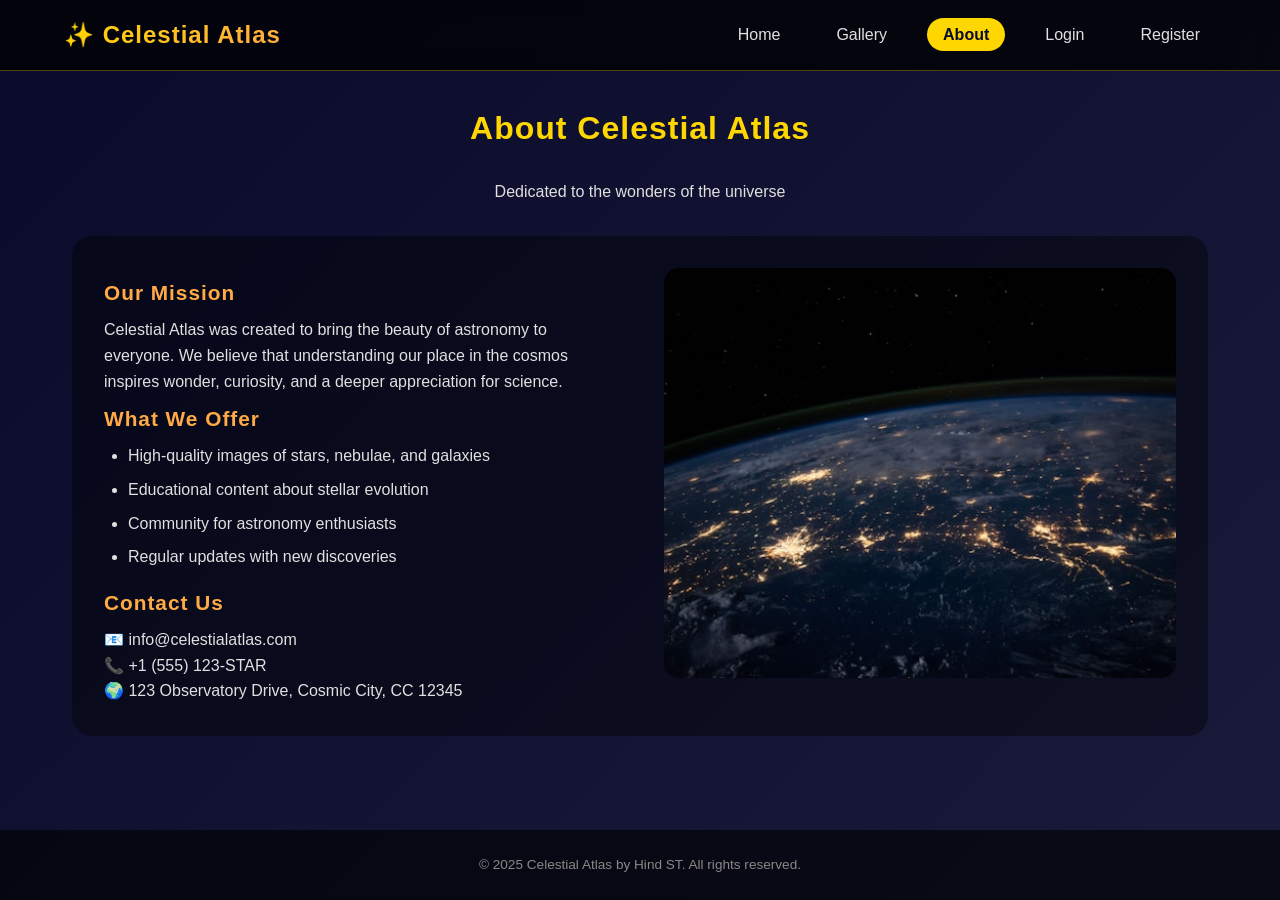
<file: about.html>
<!DOCTYPE html>
<html lang="en">

<head>
    <meta charset="UTF-8">
    <meta name="viewport" content="width=device-width, initial-scale=1.0">
    <title>Celestial Atlas | About</title>
    <link rel="stylesheet" href="style.css">
    <script src="script.js" defer></script>
</head>

<body>
    <header>
        <div class="logo">
            <h1>✨ Celestial Atlas</h1>
        </div>
        <nav>
            <ul class="nav-menu">
                <li><a href="index.html">Home</a></li>
                <li><a href="gallery.html">Gallery</a></li>
                <li><a href="about.html" class="active">About</a></li>
                <li><a href="login.html">Login</a></li>
                <li><a href="register.html">Register</a></li>
            </ul>
        </nav>
    </header>

    <main class="about-page">
        <section class="about-header">
            <h2>About Celestial Atlas</h2>
            <p>Dedicated to the wonders of the universe</p>
        </section>

        <div class="about-content">
            <div class="about-text">
                <h3>Our Mission</h3>
                <p>Celestial Atlas was created to bring the beauty of astronomy to everyone. We believe that
                    understanding our place in the cosmos inspires wonder, curiosity, and a deeper appreciation for
                    science.</p>

                <h3>What We Offer</h3>
                <ul>
                    <li>High-quality images of stars, nebulae, and galaxies</li>
                    <li>Educational content about stellar evolution</li>
                    <li>Community for astronomy enthusiasts</li>
                    <li>Regular updates with new discoveries</li>
                </ul>

                <h3>Contact Us</h3>
                <p>📧 info@celestialatlas.com</p>
                <p>📞 +1 (555) 123-STAR</p>
                <p>🌍 123 Observatory Drive, Cosmic City, CC 12345</p>
            </div>
            <div class="about-image">
                <img src="images/Telescope.jpg"
                    alt="Telescope observatory">
            </div>
        </div>
    </main>

    <footer>
        <p>&copy; 2025 Celestial Atlas by Hind ST. All rights reserved.</p>
    </footer>
</body>

</html>
</file>
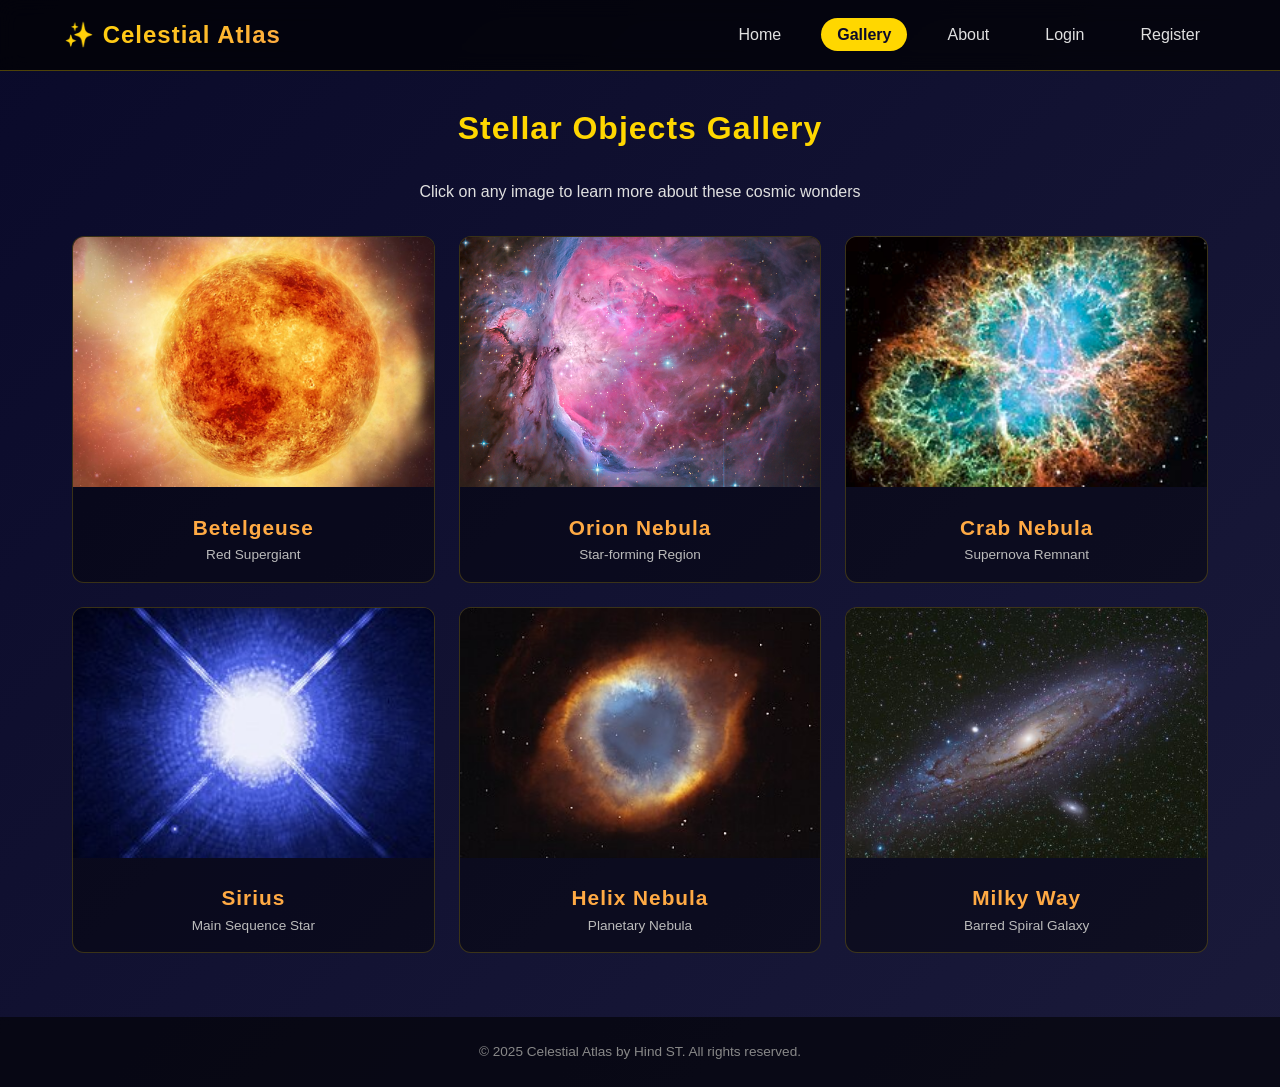
<file: gallery.html>
<!DOCTYPE html>
<html lang="en">

<head>
    <meta charset="UTF-8">
    <meta name="viewport" content="width=device-width, initial-scale=1.0">
    <title>Celestial Atlas | Stellar Gallery</title>
    <link rel="stylesheet" href="style.css">
    <script src="script.js" defer></script>
</head>

<body>
    <header>
        <div class="logo">
            <h1>✨ Celestial Atlas</h1>
        </div>
        <nav>
            <ul class="nav-menu">
                <li><a href="index.html">Home</a></li>
                <li><a href="gallery.html" class="active">Gallery</a></li>
                <li><a href="about.html">About</a></li>
                <li><a href="login.html">Login</a></li>
                <li><a href="register.html">Register</a></li>
            </ul>
        </nav>
    </header>

    <main>
        <section class="gallery-header">
            <h2>Stellar Objects Gallery</h2>
            <p>Click on any image to learn more about these cosmic wonders</p>
        </section>

        <section class="gallery-grid" id="galleryGrid">
            <div class="gallery-item" data-name="Betelgeuse" data-info="Red supergiant star in Orion constellation">
                <img src="images/Betelgeuse.jpg"
                    alt="Betelgeuse star">
                <div class="gallery-caption">
                    <h3>Betelgeuse</h3>
                    <p>Red Supergiant</p>
                </div>
            </div>
            <div class="gallery-item" data-name="Orion Nebula" data-info="Diffuse nebula located south of Orion's Belt">
                <img src="images/OrionNebula.jpg"
                    alt="Orion Nebula">
                <div class="gallery-caption">
                    <h3>Orion Nebula</h3>
                    <p>Star-forming Region</p>
                </div>
            </div>
            <div class="gallery-item" data-name="Crab Nebula" data-info="Supernova remnant observed in 1054 AD">
                <img src="images/Crab_Nebula.jpg"
                    alt="Crab Nebula">
                <div class="gallery-caption">
                    <h3>Crab Nebula</h3>
                    <p>Supernova Remnant</p>
                </div>
            </div>
            <div class="gallery-item" data-name="Sirius" data-info="Brightest star in Earth's night sky">
                <img src="images/Sirius.jpg"
                    alt="Sirius star">
                <div class="gallery-caption">
                    <h3>Sirius</h3>
                    <p>Main Sequence Star</p>
                </div>
            </div>
            <div class="gallery-item" data-name="Helix Nebula" data-info="Planetary nebula often called 'Eye of God'">
                <img src="images/HelixNebula.jpg"
                    alt="Helix Nebula">
                <div class="gallery-caption">
                    <h3>Helix Nebula</h3>
                    <p>Planetary Nebula</p>
                </div>
            </div>
            <div class="gallery-item" data-name="Milky Way" data-info="Our home galaxy containing billions of stars">
                <img src="images/milkyway-620x330.jpg"
                    alt="Milky Way galaxy">
                <div class="gallery-caption">
                    <h3>Milky Way</h3>
                    <p>Barred Spiral Galaxy</p>
                </div>
            </div>
        </section>

        <div id="imageModal" class="modal">
            <div class="modal-content">
                <span class="close-btn">&times;</span>
                <div id="modalTitle" style="font-weight: bold; font-size: 1.3rem;"></div>
                <p id="modalInfo"></p>
            </div>
        </div>
    </main>

    <footer>
        <p>&copy; 2025 Celestial Atlas by Hind ST. All rights reserved.</p>
    </footer>
</body>

</html>
</file>
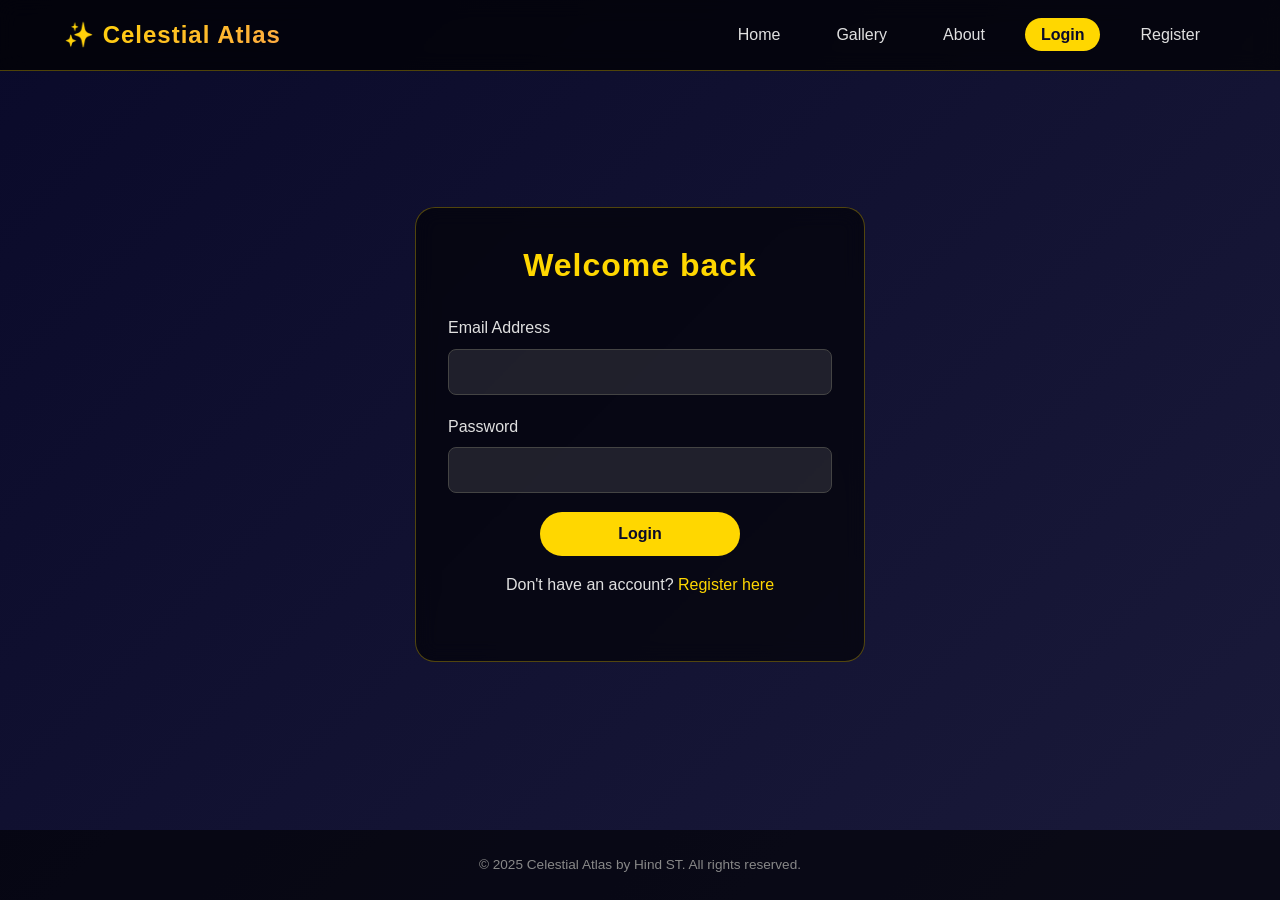
<file: login.html>
<!DOCTYPE html>
<html lang="en">

<head>
    <meta charset="UTF-8">
    <meta name="viewport" content="width=device-width, initial-scale=1.0">
    <title>Celestial Atlas | Login</title>
    <link rel="stylesheet" href="style.css">
    <script src="script.js" defer></script>
</head>

<body>
    <header>
        <div class="logo">
            <h1>✨ Celestial Atlas</h1>
        </div>
        <nav>
            <ul class="nav-menu">
                <li><a href="index.html">Home</a></li>
                <li><a href="gallery.html">Gallery</a></li>
                <li><a href="about.html">About</a></li>
                <li><a href="login.html" class="active">Login</a></li>
                <li><a href="register.html">Register</a></li>
            </ul>
        </nav>
    </header>

    <main class="form-page">
        <div class="form-container">
            <h2>Welcome back</h2>
            <form id="loginForm">
                <div class="form-group">
                    <label for="email">Email Address</label>
                    <input type="email" id="email" name="email" required>
                    <span class="error-message" id="emailError"></span>
                </div>
                <div class="form-group">
                    <label for="password">Password</label>
                    <input type="password" id="password" name="password" required>
                    <span class="error-message" id="passwordError"></span>
                </div>
                <button type="submit" class="btn-primary">Login</button>
                <p class="form-footer">Don't have an account? <a href="register.html">Register here</a></p>
            </form>
            <div id="loginMessage" class="form-message"></div>
        </div>
    </main>

    <footer>
        <p>&copy; 2025 Celestial Atlas by Hind ST. All rights reserved.</p>
    </footer>
</body>

</html>
</file>
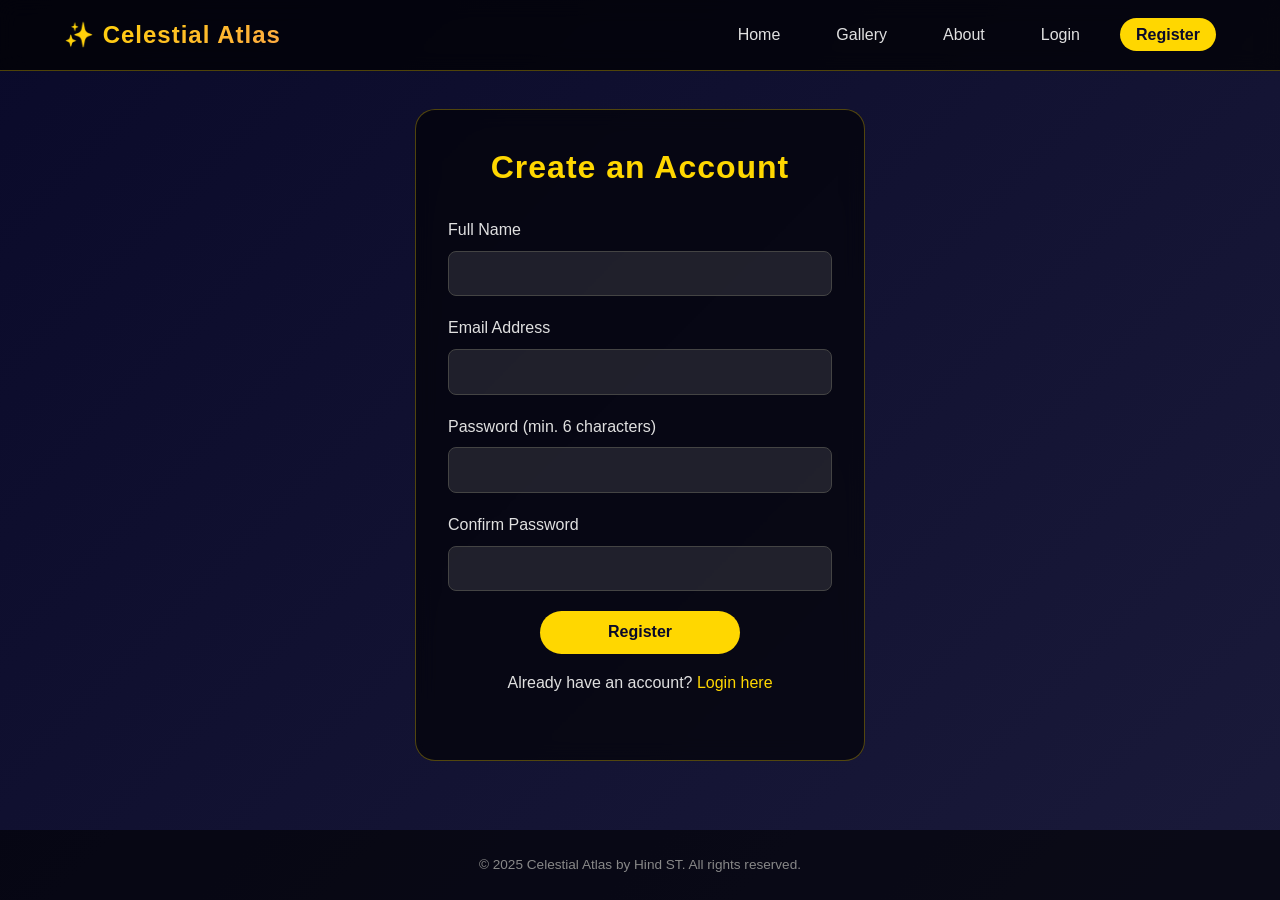
<file: register.html>
<!DOCTYPE html>
<html lang="en">

<head>
    <meta charset="UTF-8">
    <meta name="viewport" content="width=device-width, initial-scale=1.0">
    <title>Celestial Atlas | Register</title>
    <link rel="stylesheet" href="style.css">
    <script src="script.js" defer></script>
</head>

<body>
    <header>
        <div class="logo">
            <h1>✨ Celestial Atlas</h1>
        </div>
        <nav>
            <ul class="nav-menu">
                <li><a href="index.html">Home</a></li>
                <li><a href="gallery.html">Gallery</a></li>
                <li><a href="about.html">About</a></li>
                <li><a href="login.html">Login</a></li>
                <li><a href="register.html" class="active">Register</a></li>
            </ul>
        </nav>
    </header>

    <main class="form-page">
        <div class="form-container">
            <h2>Create an Account</h2>
            <form id="registerForm">
                <div class="form-group">
                    <label for="regName">Full Name</label>
                    <input type="text" id="regName" name="fullname" required>
                    <span class="error-message" id="nameError"></span>
                </div>
                <div class="form-group">
                    <label for="regEmail">Email Address</label>
                    <input type="email" id="regEmail" name="email" required>
                    <span class="error-message" id="regEmailError"></span>
                </div>
                <div class="form-group">
                    <label for="regPassword">Password (min. 6 characters)</label>
                    <input type="password" id="regPassword" name="password" required>
                    <span class="error-message" id="regPasswordError"></span>
                </div>
                <div class="form-group">
                    <label for="confirmPassword">Confirm Password</label>
                    <input type="password" id="confirmPassword" name="confirm_password" required>
                    <span class="error-message" id="confirmError"></span>
                </div>
                <button type="submit" class="btn-primary">Register</button>
                <p class="form-footer">Already have an account? <a href="login.html">Login here</a></p>
            </form>
            <div id="registerMessage" class="form-message"></div>
        </div>
    </main>

    <footer>
        <p>&copy; 2025 Celestial Atlas by Hind ST. All rights reserved.</p>
    </footer>
</body>

</html>
</file>
<file: style.css>
* {
    margin: 0;
    padding: 0;
    box-sizing: border-box;
}

body {
    font-family: 'Segoe UI', Tahoma, Geneva, Verdana, sans-serif;
    line-height: 1.6;
    color: #e0e0e0;
    background: linear-gradient(135deg, #0a0a2a 0%, #1a1a3a 100%);
    min-height: 100vh;
    display: flex;
    flex-direction: column;
}

h1, h2, h3 {
    font-weight: 600;
    letter-spacing: 1px;
}

h2 {
    font-size: 2rem;
    margin-bottom: 1.5rem;
    text-align: center;
    color: #ffd700;
}

h3 {
    font-size: 1.3rem;
    margin: 0.5rem 0;
    color: #ffaa44;
}

header {
    background: rgba(0, 0, 0, 0.7);
    backdrop-filter: blur(10px);
    padding: 1rem 5%;
    display: flex;
    justify-content: space-between;
    align-items: center;
    flex-wrap: wrap;
    position: sticky;
    top: 0;
    z-index: 100;
    border-bottom: 1px solid rgba(255, 215, 0, 0.3);
}

.logo h1 {
    font-size: 1.5rem;
    background: linear-gradient(135deg, #ffd700, #ffaa44);
    -webkit-background-clip: text;
    background-clip: text;
    color: transparent;
}

.nav-menu {
    display: flex;
    list-style: none;
    gap: 1.5rem;
    flex-wrap: wrap;
}

.nav-menu a {
    color: #e0e0e0;
    text-decoration: none;
    padding: 0.5rem 1rem;
    transition: all 0.3s ease;
    border-radius: 25px;
}

.nav-menu a:hover {
    background: rgba(255, 215, 0, 0.2);
    color: #ffd700;
}

.nav-menu a.active {
    background: #ffd700;
    color: #0a0a2a;
    font-weight: bold;
}

main {
    flex: 1;
    max-width: 1200px;
    margin: 0 auto;
    padding: 2rem;
    width: 100%;
}

.hero {
    background: linear-gradient(rgba(0, 0, 0, 0.5), rgba(0, 0, 0, 0.7)), 
                url('https://images.unsplash.com/photo-1506703719100-f0b3c5c7f5c4?w=1200&h=500&fit=crop');
    background-size: cover;
    background-position: center;
    border-radius: 20px;
    padding: 4rem 2rem;
    text-align: center;
    margin-bottom: 3rem;
}

.hero-content h2 {
    font-size: 2.5rem;
    margin-bottom: 1rem;
}

.hero-content p {
    font-size: 1.2rem;
    margin-bottom: 2rem;
    max-width: 600px;
    margin-left: auto;
    margin-right: auto;
}

.btn-primary {
    background: #ffd700;
    color: #0a0a2a;
    border: none;
    padding: 0.8rem 2rem;
    font-size: 1rem;
    font-weight: bold;
    border-radius: 50px;
    cursor: pointer;
    transition: transform 0.2s, box-shadow 0.2s;
}

.btn-primary:hover {
    transform: translateY(-2px);
    box-shadow: 0 5px 20px rgba(255, 215, 0, 0.3);
}

.btn-secondary {
    background: transparent;
    color: #ffd700;
    border: 2px solid #ffd700;
    padding: 0.5rem 1.5rem;
    font-size: 0.9rem;
    border-radius: 50px;
    cursor: pointer;
    transition: all 0.3s;
}

.btn-secondary:hover {
    background: #ffd700;
    color: #0a0a2a;
}

.cards-container {
    display: flex;
    gap: 2rem;
    justify-content: center;
    flex-wrap: wrap;
    margin-top: 2rem;
}

.card {
    background: rgba(255, 255, 255, 0.1);
    backdrop-filter: blur(5px);
    border-radius: 15px;
    overflow: hidden;
    width: 300px;
    transition: transform 0.3s;
    border: 1px solid rgba(255, 215, 0, 0.2);
}

.card:hover {
    transform: translateY(-10px);
}

.card img {
    width: 100%;
    height: 200px;
    object-fit: cover;
}

.card h3, .card p {
    padding: 0 1rem;
}

.card p {
    padding-bottom: 1rem;
    font-size: 0.9rem;
    color: #cccccc;
}

.quote-section {
    text-align: center;
    margin-top: 3rem;
    padding: 2rem;
    background: rgba(0, 0, 0, 0.4);
    border-radius: 20px;
}

blockquote {
    font-size: 1.4rem;
    font-style: italic;
    color: #ffdd99;
}

.quote-author {
    margin-top: 0.5rem;
    color: #aaa;
}

.form-page {
    display: flex;
    justify-content: center;
    align-items: center;
    min-height: 70vh;
}

.form-container {
    background: rgba(0, 0, 0, 0.6);
    backdrop-filter: blur(10px);
    padding: 2rem;
    border-radius: 20px;
    width: 100%;
    max-width: 450px;
    border: 1px solid rgba(255, 215, 0, 0.3);
}

.form-container h2 {
    margin-bottom: 1.5rem;
}

.form-group {
    margin-bottom: 1.2rem;
}

.form-group label {
    display: block;
    margin-bottom: 0.5rem;
    font-weight: 500;
}

.form-group input {
    width: 100%;
    padding: 0.8rem;
    border: 1px solid #444;
    border-radius: 8px;
    background: rgba(255, 255, 255, 0.1);
    color: white;
    font-size: 1rem;
}

.form-group input:focus {
    outline: none;
    border-color: #ffd700;
}

.error-message {
    color: #ff6b6b;
    font-size: 0.8rem;
    display: block;
    margin-top: 0.3rem;
}

.form-footer {
    text-align: center;
    margin-top: 1rem;
}

.form-footer a {
    color: #ffd700;
    text-decoration: none;
}

.form-message {
    margin-top: 1rem;
    text-align: center;
    padding: 0.5rem;
    border-radius: 8px;
}

.gallery-header {
    text-align: center;
    margin-bottom: 2rem;
}

.gallery-grid {
    display: grid;
    grid-template-columns: repeat(auto-fill, minmax(280px, 1fr));
    gap: 1.5rem;
}

.gallery-item {
    background: rgba(0, 0, 0, 0.4);
    border-radius: 12px;
    overflow: hidden;
    cursor: pointer;
    transition: transform 0.2s, box-shadow 0.2s;
    border: 1px solid rgba(255, 215, 0, 0.2);
}

.gallery-item:hover {
    transform: scale(1.02);
    box-shadow: 0 10px 25px rgba(0, 0, 0, 0.3);
}

.gallery-item img {
    width: 100%;
    height: 250px;
    object-fit: cover;
}

.gallery-caption {
    padding: 1rem;
    text-align: center;
}

.gallery-caption h3 {
    margin: 0;
}

.gallery-caption p {
    font-size: 0.85rem;
    color: #bbb;
}

.modal {
    display: none;
    position: fixed;
    z-index: 200;
    left: 0;
    top: 0;
    width: 100%;
    height: 100%;
    background-color: rgba(0, 0, 0, 0.8);
}

.modal-content {
    background: #1a1a3a;
    margin: 15% auto;
    padding: 2rem;
    width: 80%;
    max-width: 500px;
    border-radius: 15px;
    text-align: center;
    border: 2px solid #ffd700;
    position: relative;
}

.close-btn {
    position: absolute;
    right: 20px;
    top: 10px;
    font-size: 2rem;
    cursor: pointer;
    color: #ffd700;
}

.close-btn:hover {
    color: white;
}

.about-page .about-header {
    text-align: center;
    margin-bottom: 2rem;
}

.about-content {
    display: flex;
    gap: 3rem;
    flex-wrap: wrap;
    background: rgba(0, 0, 0, 0.4);
    border-radius: 20px;
    padding: 2rem;
}

.about-text {
    flex: 1;
    min-width: 250px;
}

.about-text ul {
    margin-left: 1.5rem;
    margin-bottom: 1rem;
}

.about-text li {
    margin: 0.5rem 0;
}

.about-image {
    flex: 1;
    min-width: 250px;
}

.about-image img {
    width: 100%;
    height: auto;
    border-radius: 15px;
}


footer {
    text-align: center;
    padding: 1.5rem;
    background: rgba(0, 0, 0, 0.6);
    margin-top: 2rem;
    font-size: 0.85rem;
    color: #888;
}

@media (max-width: 768px) {
    header {
        flex-direction: column;
        gap: 1rem;
    }
    
    .nav-menu {
        justify-content: center;
        gap: 0.8rem;
    }
    
    .hero-content h2 {
        font-size: 1.8rem;
    }
    
    .cards-container {
        gap: 1rem;
    }
    
    main {
        padding: 1rem;
    }
    
    .about-content {
        flex-direction: column;
    }
}
.visually-hidden {
    position: absolute;
    width: 1px;
    height: 1px;
    padding: 0;
    margin: -1px;
    overflow: hidden;
    clip: rect(0, 0, 0, 0);
    border: 0;
}
.form-container .btn-primary {
    display: block;
    width: 100%;
    max-width: 200px;
    margin: 0.5rem auto 0 auto;
}
</file>
